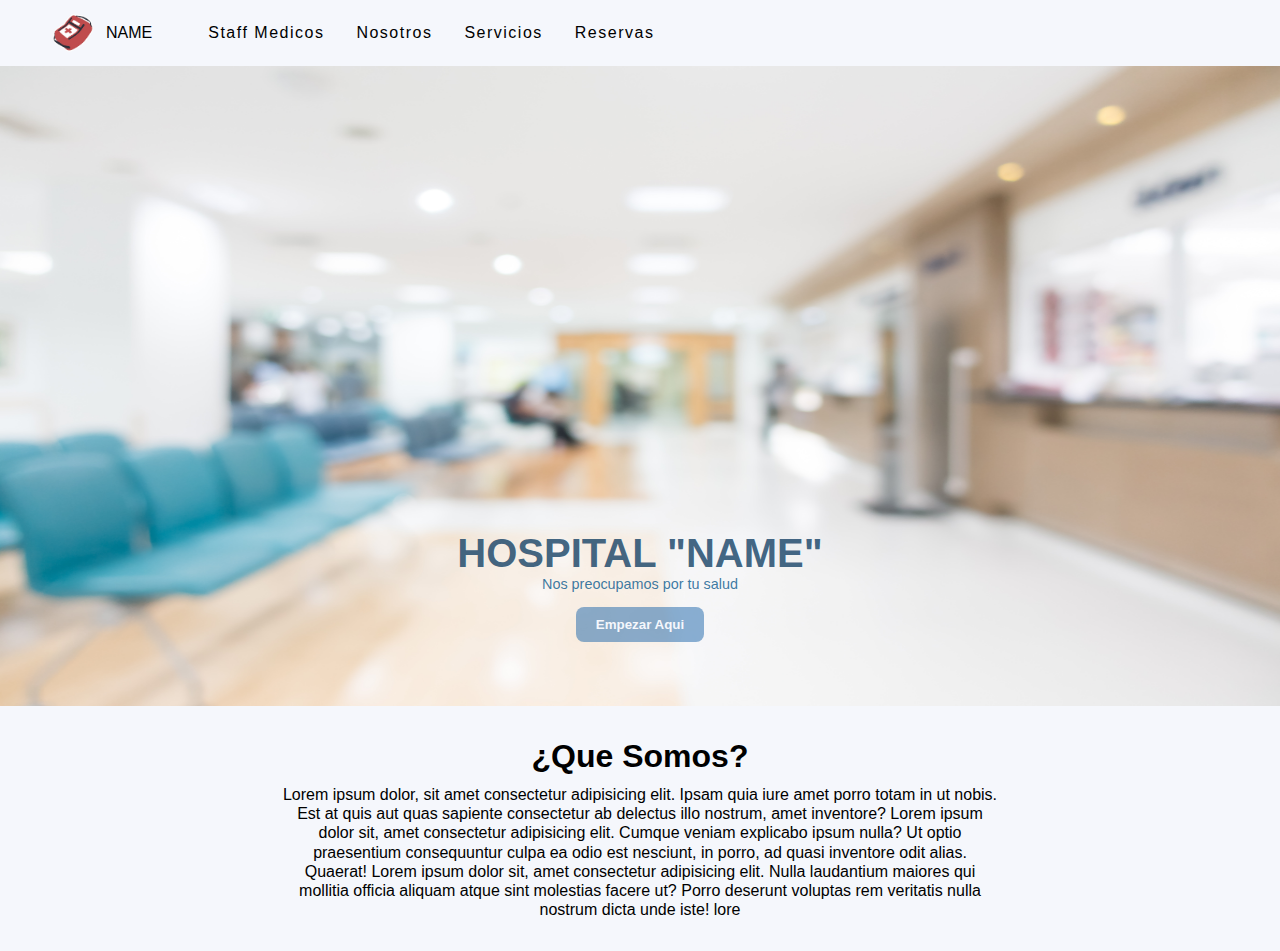
<file: Frontend/Frontend/index.html>
<!--index.html-->
<!DOCTYPE html>
<html lang="en">
<head>
    <meta charset="UTF-8">
    <meta name="viewport" content="width=device-width, initial-scale=1.0">
    <title>Hospital</title>
    <link rel="stylesheet" href="styles.css">
</head>
<body>
    <header class="Encabezado">
        <nav>
            <div class="logo-name">
                <img class="icon" src="icon.png" alt="">
                <p class="name-hospital">NAME</p>
            </div>
            <a href="">Staff Medicos</a>
            <a href="">Nosotros</a>
            <a href="">Servicios</a>
            <a href="">Reservas</a>
        </nav>
    </header>

    <div class="Fondo">
        <img src="hospital.jpg" alt="">
            <div class="contenido-fondo">
                <h1>HOSPITAL "NAME"</h1>
                <p>Nos preocupamos por tu salud</p>
                <button>Empezar Aqui</button>
            </div>
    </div>

    <section class="Contenido">
        <main class="info">
            <h2>¿Que Somos?</h2>
            <p>Lorem ipsum dolor, sit amet consectetur adipisicing elit. Ipsam quia iure amet porro totam in ut nobis. Est at quis aut quas sapiente consectetur ab delectus illo nostrum, amet inventore? Lorem ipsum dolor sit, amet consectetur adipisicing elit. Cumque veniam explicabo ipsum nulla? Ut optio praesentium consequuntur culpa ea odio est nesciunt, in porro, ad quasi inventore odit alias. Quaerat! Lorem ipsum dolor sit, amet consectetur adipisicing elit. Nulla laudantium maiores qui mollitia officia aliquam atque sint molestias facere ut? Porro deserunt voluptas rem veritatis nulla nostrum dicta unde iste! lore</p>
        </main>
    </section>
</body>
</html>
</file>
<file: Frontend/Frontend/styles.css>
* {
    font-family: Arial;

    margin: 0;
    padding: 0;
}

html, body {
    height: 100%;
}

.Encabezado {
    padding: 0.5em 3em;
    background-color: #f5f7fc;
}

.Encabezado nav {
    display: flex;
    align-items: center;
    gap: 2em;
}

.Encabezado .logo-name {
    display: flex;
    align-items: center;
    gap: 0.5em;

    padding-right: 1.5em;
}

.Encabezado .icon {
    width: 50px;
    height: 50px;
}

.Encabezado a {
    text-decoration: none;

    color: #000000;
    font-weight: 500;
    letter-spacing: 1.5px;
}

.Fondo {
    position: relative;
    width: 100%;
    height: 40em; 

    text-align: center;

    display: flex;
    flex-direction: column;
    justify-content: flex-end;
    align-items: center;
}

.Fondo img{
    width: 100%;
    height: 40em;

    position: absolute;

    display: block;
}

.Fondo .contenido-fondo {
    position: relative;
    text-align: center;
    color: black;

    padding-bottom: 4em;
}

.Fondo h1, .Fondo p, .Fondo button {
    position: relative;
}

.Fondo h1 {
    font-size: 2.5em;
    color: rgba(18, 63, 100, 0.8);
}

.Fondo p {
    margin-bottom: 15px;

    font-size: 0.9em;
        color: rgba(10, 89, 141, 0.8);
}

.Fondo button {
    padding: 10px 20px;
    background-color: rgba(26, 100, 170, 0.5);
    border: 0;
    border-radius: 8px;

    font-weight: 600;

    color: #f5f7fc;
    cursor: pointer;
}

.Contenido {
    background-color: #f5f7fc;
    flex-grow: 1;   
    
    margin: 0;
    padding: 2em 3em;
}

.Contenido .info {
    text-align: center;
    max-width: 6 00px;
    margin: 0 auto;

    max-width: 45em;
}

.Contenido .info h2 {
    padding-bottom: 10px;
    font-size: 2em;
}

.Contenido .info p {
    font-size: 1em;
    line-height: 1.2em;
}
</file>
